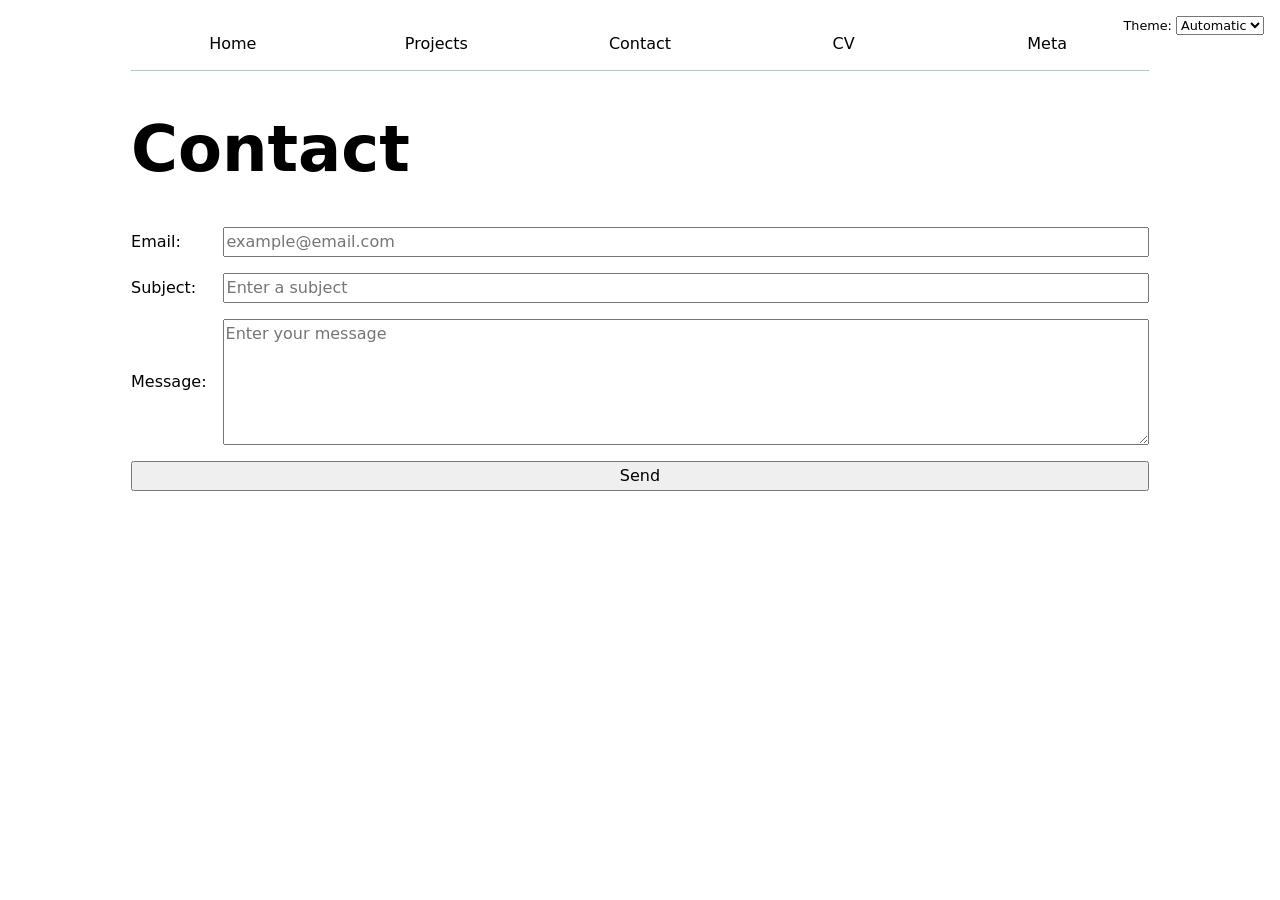
<file: contact/index.html>
<!DOCTYPE html>
<html lang="en">
<head>
    <meta charset="UTF-8">
    <meta name="viewport" content="width=device-width, initial-scale=1.0">
    <title>Contact</title>
    <link rel="stylesheet" href="../style.css">
    <script type="module" src="../global.js"></script>
</head>
<body>
    <h1>Contact</h1>


    <form action="mailto:lzubiate@ucsd.edu" method="POST" enctype="text/plain">
        <label>
            Email:
            <input name="email" type="email" placeholder="example@email.com">
        </label>

        <label>
            Subject:
            <input name="subject" placeholder="Enter a subject">
        </label>

        <label>
            Message:
            <textarea name="body" rows="5" placeholder="Enter your message"></textarea>
        </label>

        <button type="submit">Send</button>
    </form>
</body>
</html>
</file>
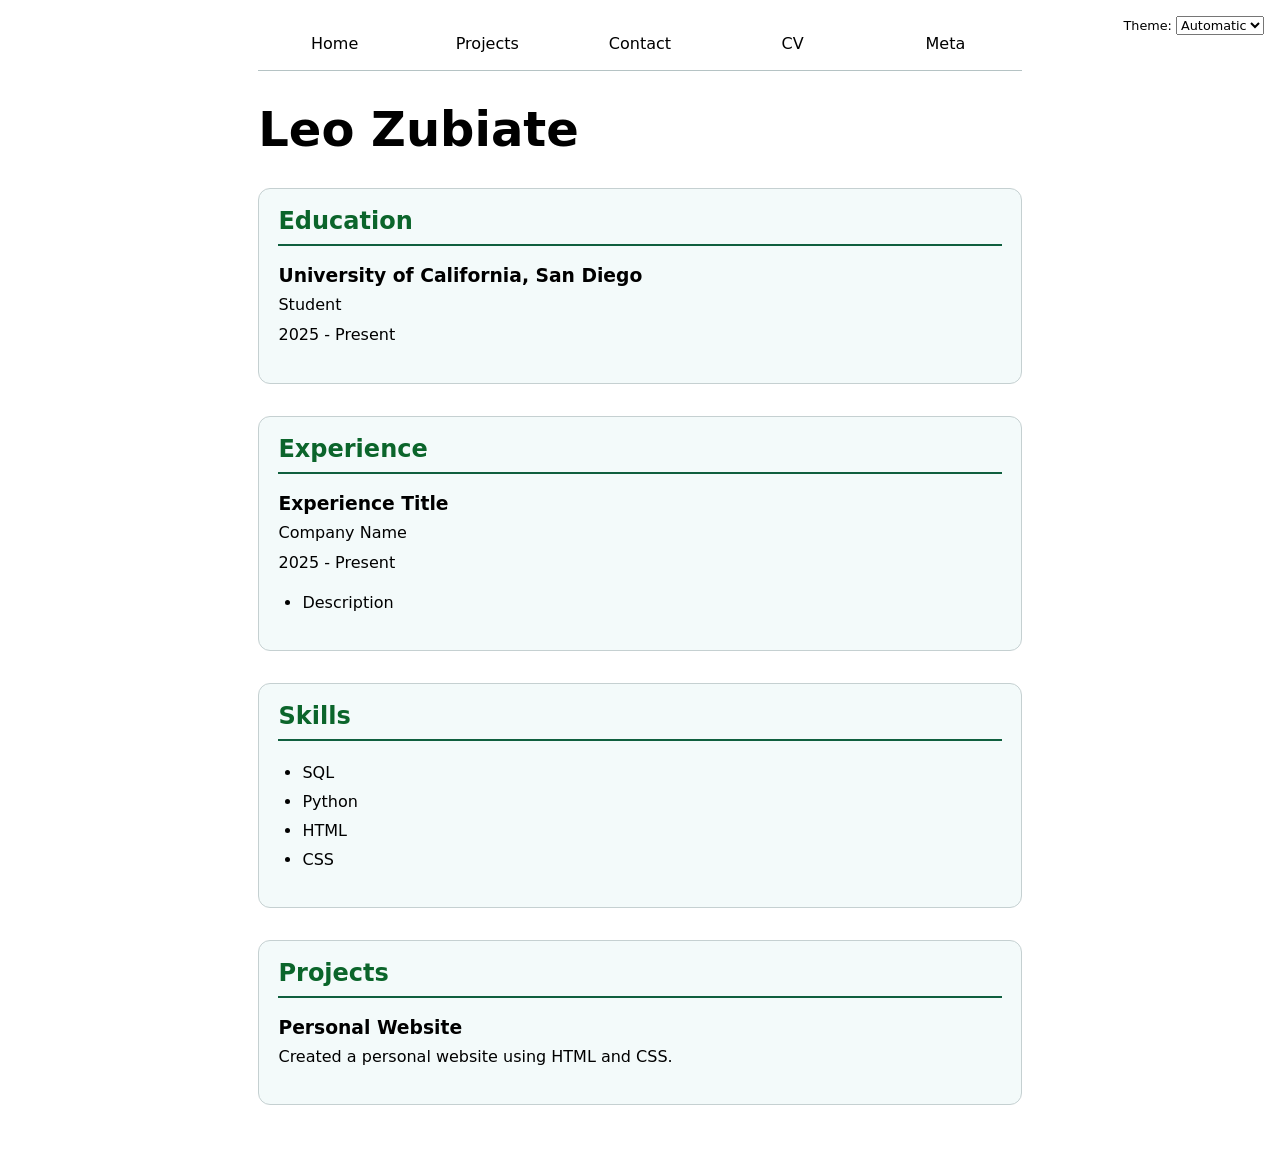
<file: cv/index.html>
<!DOCTYPE html>
<html lang="en">
<head>
    <meta charset="UTF-8">
    <meta name="viewport" content="width=device-width, initial-scale=1.0">
    <title>Leo Zubiate - CV</title>
    <link rel="stylesheet" href="../style.css">
    <script type="module" src="../global.js"></script>
</head>
<body class = "cv-page">
    <h1>Leo Zubiate</h1>


    <section>
        <h2>Education</h2>
        <article>
            <h3>University of California, San Diego</h3>
            <p>Student</p>
            <p><time datetime="2025">2025</time> - Present</p>
        </article>
    </section>

    <section>
        <h2>Experience</h2>
        <article>
            <h3>Experience Title</h3>
            <p>Company Name</p>
            <p><time datetime="2025">2025</time> - Present</p>
            <ul>
                <li>Description</li>
            </ul>
        </article>
    </section>

    <section>
        <h2>Skills</h2>
        <ul>
            <li>SQL</li>
            <li>Python</li>
            <li>HTML</li>
            <li>CSS</li>
        </ul>
    </section>

    <section>
        <h2>Projects</h2>
        <article>
            <h3>Personal Website</h3>
            <p>Created a personal website using HTML and CSS.</p>
        </article>
    </section>
</body>
</html>
</file>
<file: style.css>
html {
    --color-accent: oklch(43.104% 0.09162 159.857);
    accent-color: var(--color-accent);
}

body {
    font: 100%/1.5 system-ui;
    max-width: 100ch;
    margin-inline: auto;
    padding: 1em;
}

h1 {
    font-size: 400%;
}

h1, h2, h3, h4, h5, h6 {
    line-height: 1.1;
    text-wrap: balance;
}


nav {
    display: flex;
    margin-bottom: 1em;
    border-bottom: 1px solid oklch(75.917% 0.01134 204.498);
}

nav ul,
nav li {
    display: contents;
}

nav a {
    flex: 1;
    text-decoration: none;
    color: inherit;
    text-align: center;
    padding: 0.5em;
    border-bottom: 0.4em solid transparent;
    padding-bottom: 0.5em;
}

nav a.current {
    border-bottom-color: oklch(80% 3% 200);
    padding-bottom: 0.5em;
}

nav a:hover {
    border-bottom-color: var(--color-accent);
    background-color: oklch(from var(--color-accent) 95% 5% h);
}


img {
    width: 200px;
    height: auto;
}


form {
    display: grid;
    grid-template-columns: auto 1fr;
    gap: 1em;
}

form label {
    display: grid;
    grid-template-columns: subgrid;
    grid-column: 1 / -1;
    align-items: center;
}

input,
textarea,
button {
    font: inherit;
}

form button {
    grid-column: 1 / -1;
}


.projects {
    display: grid;
    grid-template-columns: repeat(auto-fill, minmax(15em, 1fr));
    gap: 1em;
}

.projects article {
    display: grid;
    grid-template-rows: subgrid;
    grid-row: span 3;
    gap: 1em;
    margin: 0;
}

.projects h2 {
    margin: 0;
}

.projects img {
    width: 100%;
    height: auto;
}

.cv-page {
    max-width: 75ch;
}

.cv-page h1 {
    font-size: 300%;
    margin-bottom: 0.2em;
}

.cv-page section {
    margin-block: 2em;
    padding: 1.2em;
    border: 1px solid oklch(85% 3% 200);
    border-radius: 12px;
    background-color: oklch(98% 2% 200);
}

.cv-page section h2 {
    color: oklch(44.433% 0.12018 149.053);
    border-bottom: 2px solid var(--color-accent);
    padding-bottom: 0.4em;
    margin-top: 0;
}

.cv-page article {
    margin-block: 1em;
}

.cv-page article h3 {
    margin-bottom: 0.3em;
}

.cv-page article p {
    margin-block: 0.4em;
}

.cv-page ul {
    padding-left: 1.5em;
}

.cv-page li {
    margin-block: 0.3em;
}


/* auto light and dark */
html {
    color-scheme: light dark;
}

/* nav */
nav {
    --border-color: oklch(50% 10% 200 / 40%);
}

nav {
    border-bottom-color: var(--border-color);
}

nav a.current {
    border-bottom-color: var(--border-color);
}

nav a:hover {
    background-color: color-mix(in oklch, var(--color-accent), canvas 85%);
}

/* light and dark select */
.color-scheme {
    position: absolute;
    top: 1rem;
    right: 1rem;
    font-size: 80%;
}

input,
textarea,
button,
select {
    font: inherit;
}


/* GitHub stats */
#profile-stats dl {
    display: grid;
    grid-template-columns: repeat(4, 1fr);
    gap: 1em;
    text-align: center;
}

#profile-stats dt {
    font-weight: bold;
}

#profile-stats dd {
    margin: 0;
    font-size: 1.5em;
}

@media (max-width: 600px) {
    #profile-stats dl {
        grid-template-columns: repeat(2, 1fr);
    }
}


/* Project year */
.project-year {
    font-family: Baskerville, serif;
    font-variant-numeric: oldstyle-nums;
    color: gray;
    font-size: 0.9em;
    margin-top: 0.3em;
}

/* Chart and legend layout */
.chart-container {
    display: flex;
    align-items: center;
    gap: 2em;
    margin-block: 1em 2em;
    flex-wrap: wrap;
}

/* Pie chart */
#projects-pie-plot {
    width: 20em;
    max-width: 100%;
    margin-block: 1em;
    overflow: visible;
    flex: 0 1 20em;
}

/* pie chart effects */
#projects-pie-plot:has(path:hover) path:not(:hover) {
    opacity: 0.5;
}

#projects-pie-plot path {
    cursor: pointer;
    transition: 300ms;
}

/* selected pie slice and legend */
.selected {
    --color: oklch(60% 0.2 25) !important;
}

#projects-pie-plot path.selected {
    fill: var(--color);
}

.legend li.selected {
    font-weight: bold;
}

/* legend layout */
.legend {
    display: grid;
    grid-template-columns: repeat(auto-fill, minmax(9em, 1fr));
    gap: 1em;
    flex: 1;
    padding: 1em;
    margin: 0;
    list-style: none;
    border: 1px solid color-mix(in oklch, canvastext 25%, transparent);
    border-radius: 0.5em;
}

.legend li {
    display: flex;
    align-items: center;
    gap: 0.5em;
    cursor: pointer;
}

.legend li:focus-visible,
#projects-pie-plot path:focus-visible {
    outline: 2px solid var(--color-accent);
    outline-offset: 3px;
}

/* legend */
.swatch {
    display: inline-block;
    width: 1em;
    height: 1em;
    background-color: var(--color);
    border-radius: 3px;
    flex-shrink: 0;
}

.searchBar {
    display: block;
    width: min(100%, 30em);
    padding: 0.7em;
    margin-block: 1em 2em;
    box-sizing: border-box;
}

@media (max-width: 600px) {
    .chart-container {
        flex-direction: column;
        align-items: stretch;
    }

    #projects-pie-plot {
        align-self: center;
    }
}


/* Meta page statistics */
.stats {
    display: grid;
    grid-template-columns: max-content 1fr;
    gap: 0.6em 1.5em;
    padding: 1em;
    border: 1px solid color-mix(in oklch, canvastext 25%, transparent);
    border-radius: 10px;
}

.stats dt {
    font-weight: bold;
}

.stats dd {
    margin: 0;
}

/* Scatterplot */
#chart svg {
    width: 100%;
    max-width: 1000px;
    height: auto;
    overflow: visible;
}

.gridlines line {
    stroke: color-mix(in oklch, canvastext 18%, transparent);
}

.gridlines path {
    stroke: none;
}

/* Scatterplot dots */
#chart circle {
    transition: 200ms;
    transform-origin: center;
    transform-box: fill-box;
}

#chart circle:hover {
    transform: scale(1.5);
}

#chart circle.selected {
    fill: #ff6b6b;
}

/* Brush selection */
.selection {
    fill-opacity: 0.1;
    stroke: currentColor;
    stroke-opacity: 0.7;
    stroke-dasharray: 5 3;
}

/* Commit tooltip */
dl.info {
    display: grid;
    grid-template-columns: auto 1fr;
    gap: 0.5em 1em;
    margin: 0;
    padding: 1em;
    border-radius: 10px;
    background-color: canvas;
    color: canvastext;
    box-shadow: 0 4px 15px rgba(0, 0, 0, 0.2);
    transition-duration: 300ms;
    transition-property: opacity, visibility;
}

dl.info dt {
    font-weight: bold;
    color: gray;
}

dl.info dd {
    margin: 0;
    overflow-wrap: anywhere;
}

.tooltip {
    position: fixed;
    top: 1em;
    left: 1em;
    z-index: 1000;
    max-width: min(25em, calc(100vw - 2em));
    pointer-events: none;
    backdrop-filter: blur(10px);
}

dl.info[hidden]:not(:hover, :focus-within) {
    opacity: 0;
    visibility: hidden;
}

/* Commit selection count */
#selection-count {
    font-weight: bold;
    margin-block: 1em;
}

/* Mobile layout */
@media (max-width: 600px) {
    .stats {
        grid-template-columns: 1fr 1fr;
    }

    #chart svg {
        width: 100%;
    }
}
</file>
